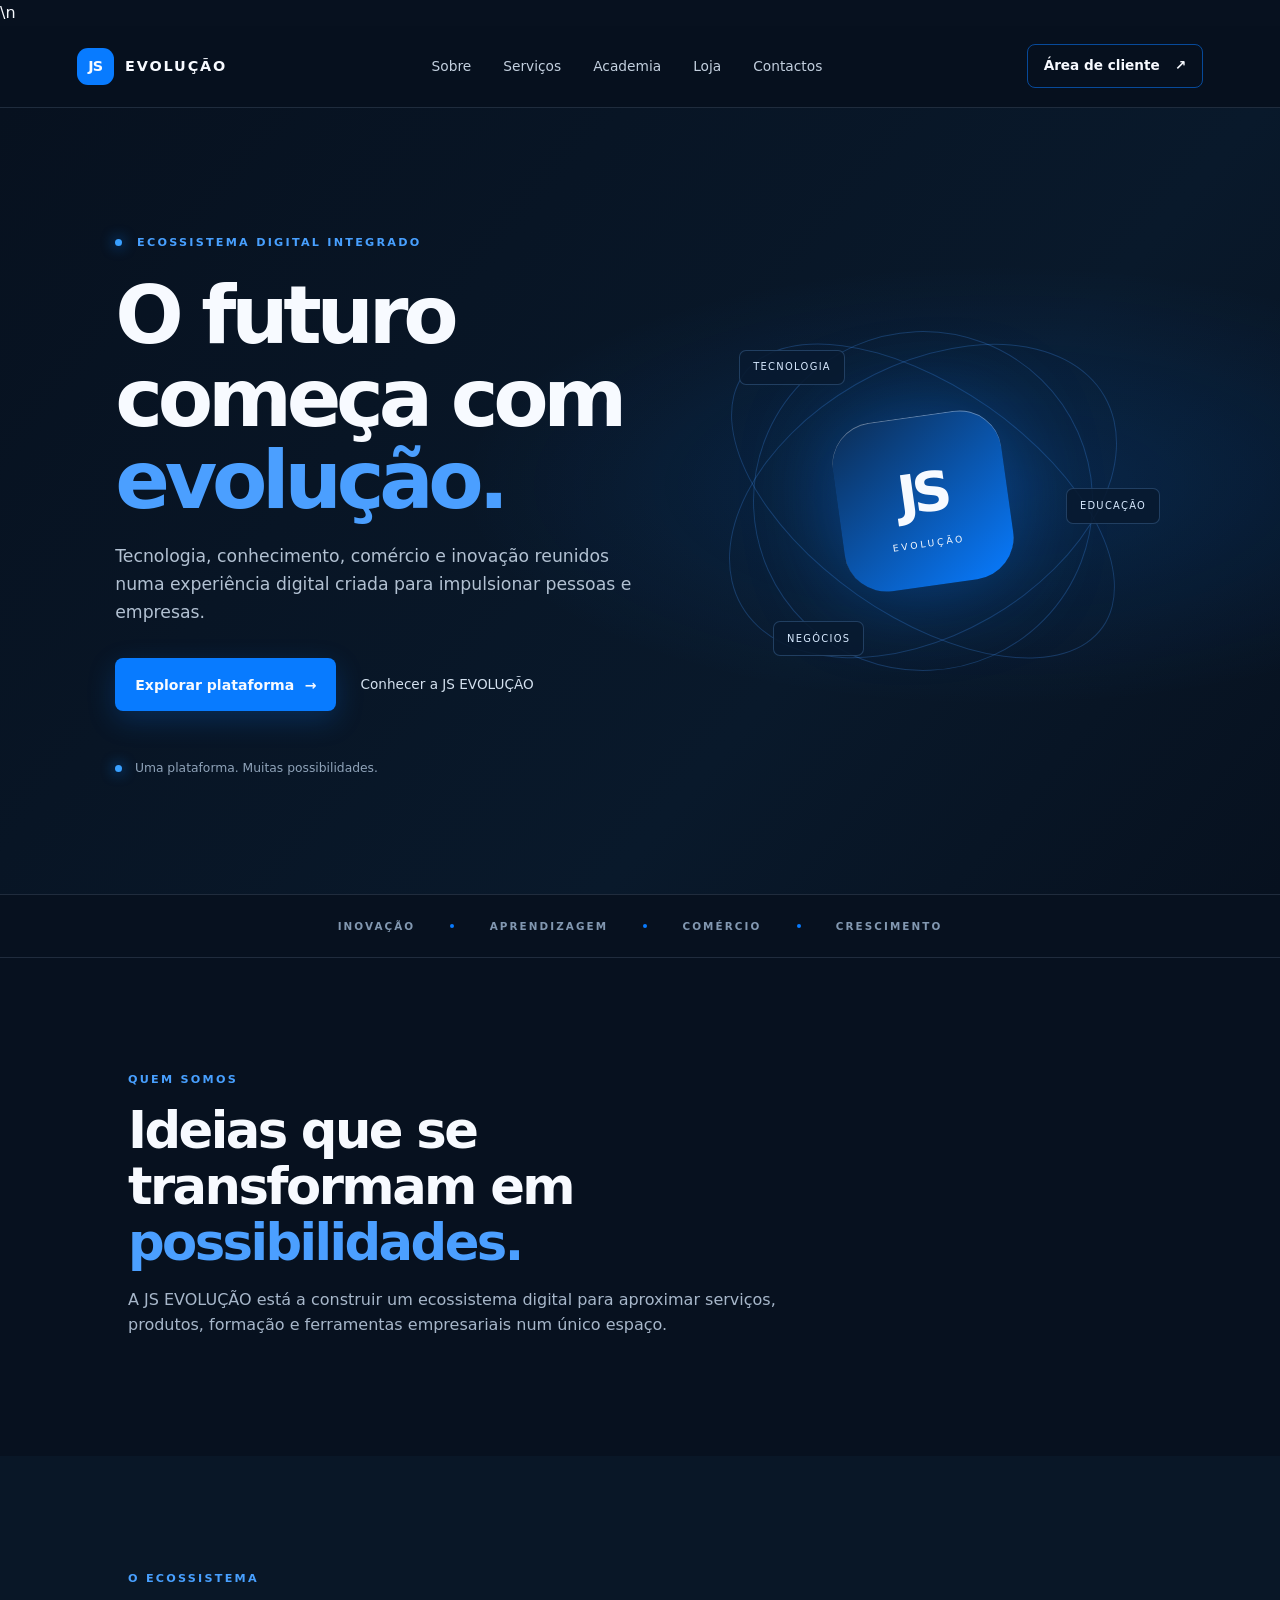
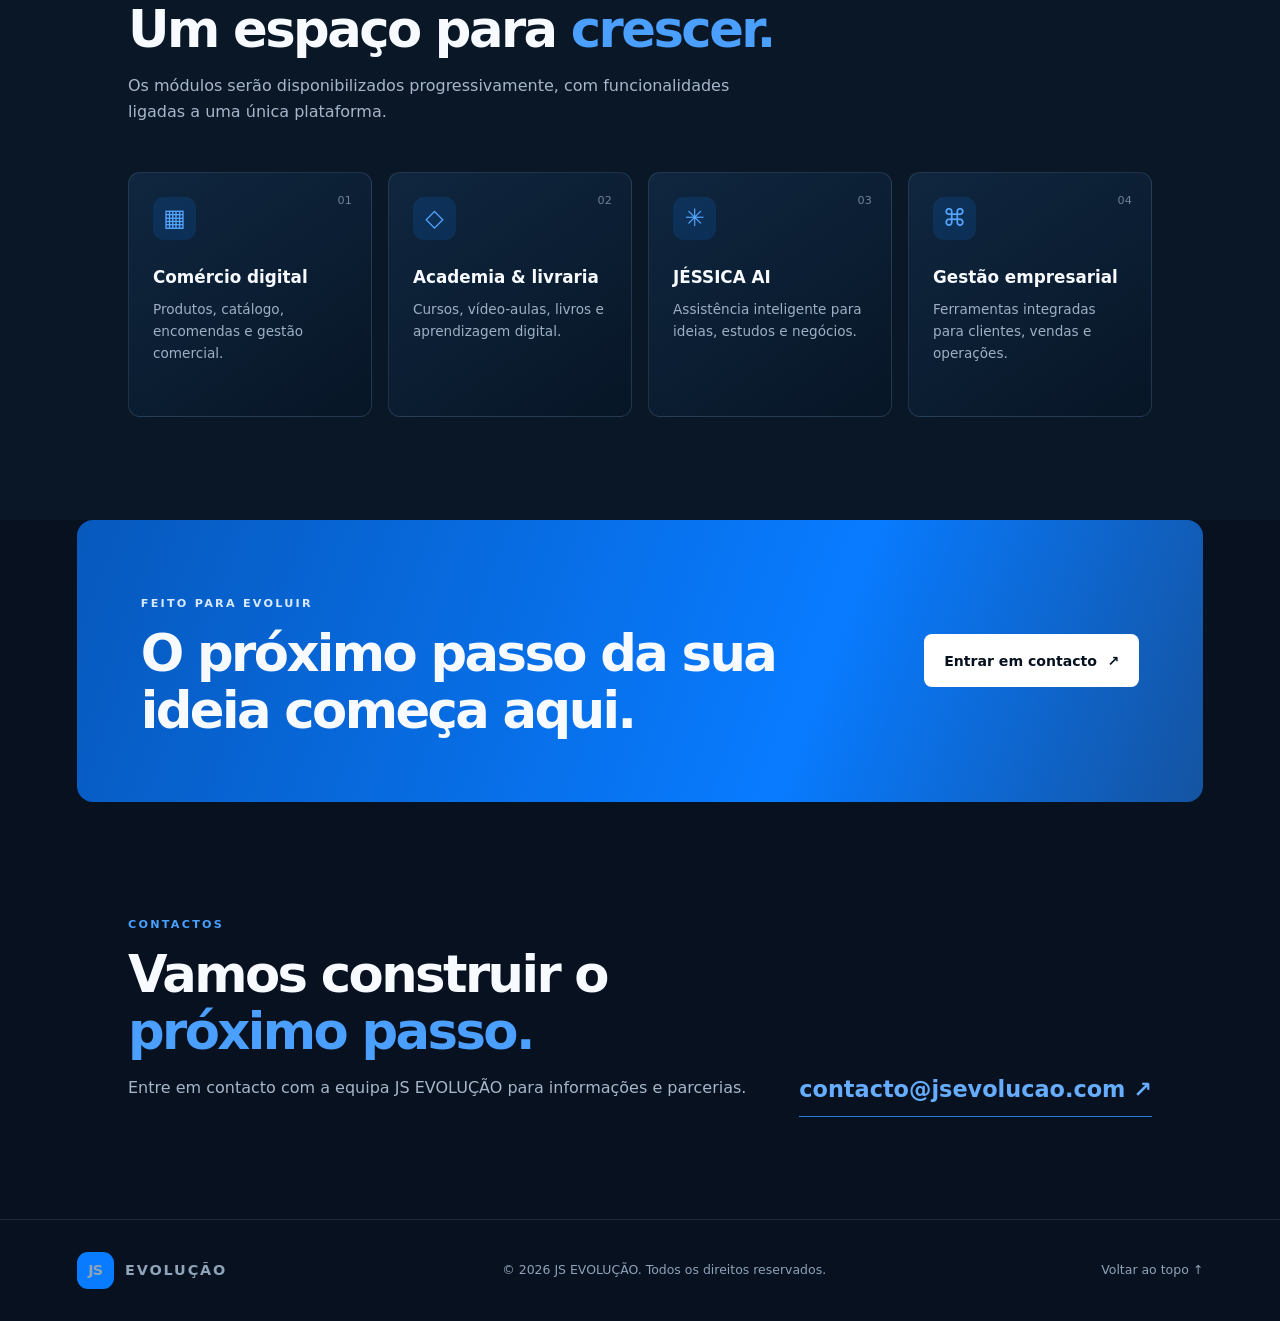
<file: index.html>
<!doctype html>
<html lang="pt">
<head>
  <meta charset="utf-8">
  <meta name="viewport" content="width=device-width, initial-scale=1">
  <meta name="theme-color" content="#07111f">
  <meta name="description" content="JS EVOLUÇÃO — tecnologia, conhecimento, comércio e inovação numa única plataforma.">
  <title>JS EVOLUÇÃO — O futuro começa com evolução</title>
  <link rel="manifest" href="/manifest.webmanifest">\n  <link rel="icon" href="/assets/icons/icon.svg" type="image/svg+xml">
  <link rel="stylesheet" href="/assets/css/app.css">
  <script src="/assets/js/app.js" defer></script>
</head>
<body>
  <a class="skip-link" href="#conteudo">Saltar para o conteúdo</a>
  <header class="site-header">
    <a class="brand" href="/" aria-label="JS EVOLUÇÃO — início"><span class="brand-mark">JS</span><span>EVOLUÇÃO</span></a>
    <button class="menu-toggle" type="button" aria-expanded="false" aria-controls="nav-principal">Menu</button>
    <nav id="nav-principal" class="main-nav" aria-label="Navegação principal">
      <a href="#sobre">Sobre</a><a href="#servicos">Serviços</a><a href="#academia">Academia</a><a href="#loja">Loja</a><a href="#contactos">Contactos</a>
    </nav>
    <a class="header-action" href="/frontend/login.html">Área de cliente <span aria-hidden="true">↗</span></a>
  </header>

  <main id="conteudo">
    <section class="hero">
      <div class="hero-copy">
        <p class="eyebrow"><span></span> ECOSSISTEMA DIGITAL INTEGRADO</p>
        <h1>O futuro começa com <em>evolução.</em></h1>
        <p class="hero-lead">Tecnologia, conhecimento, comércio e inovação reunidos numa experiência digital criada para impulsionar pessoas e empresas.</p>
        <div class="hero-actions"><a class="button button-primary" href="#servicos">Explorar plataforma <span aria-hidden="true">→</span></a><a class="text-link" href="#sobre">Conhecer a JS EVOLUÇÃO</a></div>
        <div class="hero-note"><span class="status-dot"></span> Uma plataforma. Muitas possibilidades.</div>
      </div>
      <div class="hero-art" aria-label="Elemento gráfico abstrato tecnológico">
        <div class="orbit orbit-one"></div><div class="orbit orbit-two"></div><div class="orbit orbit-three"></div>
        <div class="core"><span>JS</span><small>EVOLUÇÃO</small></div>
        <span class="float-tag tag-one">TECNOLOGIA</span><span class="float-tag tag-two">EDUCAÇÃO</span><span class="float-tag tag-three">NEGÓCIOS</span>
      </div>
    </section>

    <section class="trust-strip" aria-label="Áreas da plataforma"><span>INOVAÇÃO</span><i></i><span>APRENDIZAGEM</span><i></i><span>COMÉRCIO</span><i></i><span>CRESCIMENTO</span></section>

    <section class="section" id="sobre">
      <div class="section-heading"><p class="eyebrow">QUEM SOMOS</p><h2>Ideias que se transformam em <em>possibilidades.</em></h2></div>
      <p class="section-intro">A JS EVOLUÇÃO está a construir um ecossistema digital para aproximar serviços, produtos, formação e ferramentas empresariais num único espaço.</p>
    </section>

    <section class="section services-section" id="servicos">
      <div class="section-heading"><p class="eyebrow">O ECOSSISTEMA</p><h2>Um espaço para <em>crescer.</em></h2><p class="muted">Os módulos serão disponibilizados progressivamente, com funcionalidades ligadas a uma única plataforma.</p></div>
      <div class="service-grid">
        <article class="service-card"><span class="card-number">01</span><div class="card-icon">▦</div><h3>Comércio digital</h3><p>Produtos, catálogo, encomendas e gestão comercial.</p></article>
        <article class="service-card" id="academia"><span class="card-number">02</span><div class="card-icon">◇</div><h3>Academia & livraria</h3><p>Cursos, vídeo-aulas, livros e aprendizagem digital.</p></article>
        <article class="service-card"><span class="card-number">03</span><div class="card-icon">✳</div><h3>JÉSSICA AI</h3><p>Assistência inteligente para ideias, estudos e negócios.</p></article>
        <article class="service-card"><span class="card-number">04</span><div class="card-icon">⌘</div><h3>Gestão empresarial</h3><p>Ferramentas integradas para clientes, vendas e operações.</p></article>
      </div>
    </section>

    <section class="feature-band" id="loja"><div><p class="eyebrow">FEITO PARA EVOLUIR</p><h2>O próximo passo da sua ideia começa aqui.</h2></div><a class="button button-light" href="#contactos">Entrar em contacto <span aria-hidden="true">↗</span></a></section>

    <section class="section contact-section" id="contactos"><div class="section-heading"><p class="eyebrow">CONTACTOS</p><h2>Vamos construir o <em>próximo passo.</em></h2><p class="muted">Entre em contacto com a equipa JS EVOLUÇÃO para informações e parcerias.</p></div><a class="contact-link" href="mailto:contacto@jsevolucao.com">contacto@jsevolucao.com <span aria-hidden="true">↗</span></a></section>
  </main>

  <footer class="site-footer"><a class="brand" href="/"><span class="brand-mark">JS</span><span>EVOLUÇÃO</span></a><p>© <span id="year"></span> JS EVOLUÇÃO. Todos os direitos reservados.</p><a href="#conteudo">Voltar ao topo ↑</a></footer>
</body>
</html>
</file>
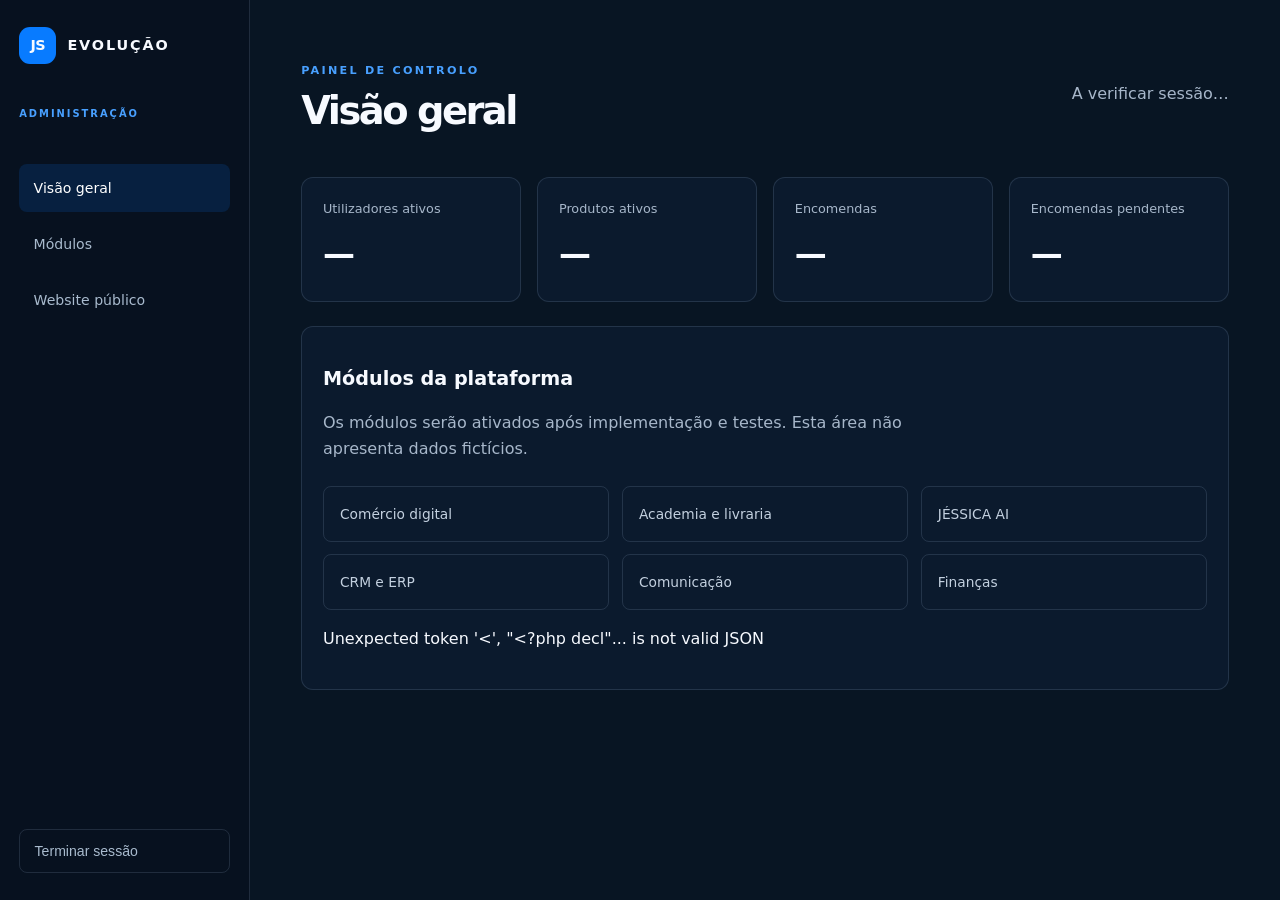
<file: frontend/admin/index.html>
<!doctype html>
<html lang="pt"><head><meta charset="utf-8"><meta name="viewport" content="width=device-width,initial-scale=1"><meta name="theme-color" content="#07111f"><title>Painel — JS EVOLUÇÃO</title><link rel="stylesheet" href="/assets/css/app.css"><script src="/assets/js/admin.js" defer></script></head>
<body class="admin-page"><aside class="admin-sidebar"><a class="brand" href="/"><span class="brand-mark">JS</span><span>EVOLUÇÃO</span></a><p class="eyebrow">ADMINISTRAÇÃO</p><nav><a class="active" href="/frontend/admin/">Visão geral</a><a href="#modulos">Módulos</a><a href="/">Website público</a></nav><button id="logout-button" class="logout-button" type="button">Terminar sessão</button></aside><main class="admin-main"><header class="admin-top"><div><p class="eyebrow">PAINEL DE CONTROLO</p><h1>Visão geral</h1></div><span id="admin-user" class="muted">A verificar sessão…</span></header><section class="metric-grid" aria-label="Indicadores"><article class="metric-card"><span>Utilizadores ativos</span><strong id="metric-users">—</strong></article><article class="metric-card"><span>Produtos ativos</span><strong id="metric-products">—</strong></article><article class="metric-card"><span>Encomendas</span><strong id="metric-orders">—</strong></article><article class="metric-card"><span>Encomendas pendentes</span><strong id="metric-pending">—</strong></article></section><section class="admin-panel" id="modulos"><h2>Módulos da plataforma</h2><p class="muted">Os módulos serão ativados após implementação e testes. Esta área não apresenta dados fictícios.</p><div class="module-list"><span>Comércio digital</span><span>Academia e livraria</span><span>JÉSSICA AI</span><span>CRM e ERP</span><span>Comunicação</span><span>Finanças</span></div><p id="admin-message" role="status" aria-live="polite"></p></section></main></body></html>
</file>
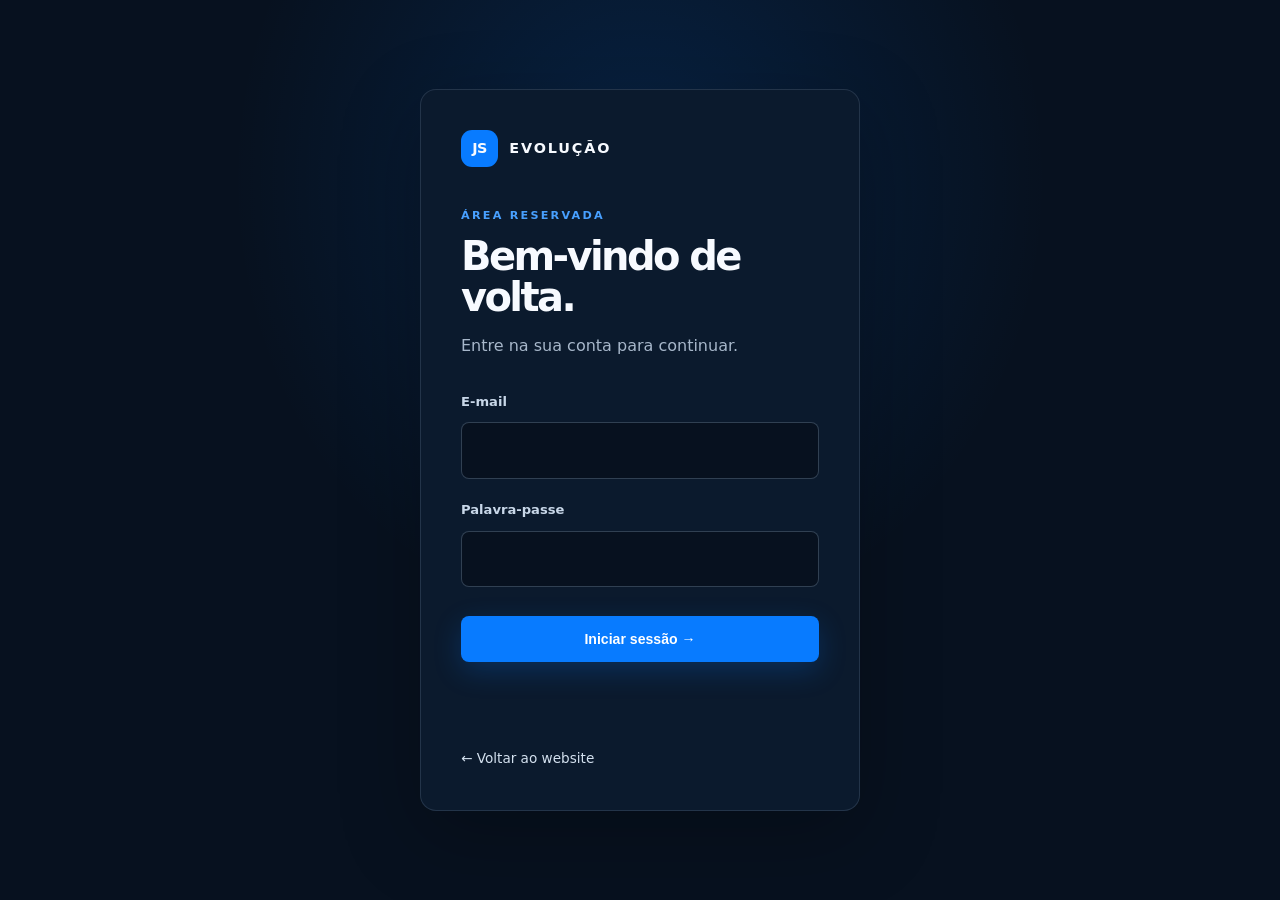
<file: frontend/login.html>
<!doctype html>
<html lang="pt"><head><meta charset="utf-8"><meta name="viewport" content="width=device-width,initial-scale=1"><meta name="theme-color" content="#07111f"><title>Acesso — JS EVOLUÇÃO</title><link rel="stylesheet" href="/assets/css/app.css"><script src="/assets/js/auth.js" defer></script></head>
<body class="auth-page"><main class="auth-card"><a class="brand" href="/"><span class="brand-mark">JS</span><span>EVOLUÇÃO</span></a><p class="eyebrow">ÁREA RESERVADA</p><h1>Bem-vindo de volta.</h1><p class="muted">Entre na sua conta para continuar.</p><form id="login-form"><label for="email">E-mail</label><input id="email" name="email" type="email" autocomplete="username" required maxlength="190"><label for="password">Palavra-passe</label><input id="password" name="password" type="password" autocomplete="current-password" required><button class="button button-primary" type="submit">Iniciar sessão →</button><p id="auth-message" role="status" aria-live="polite"></p></form><a class="text-link" href="/">← Voltar ao website</a></main></body></html>
</file>
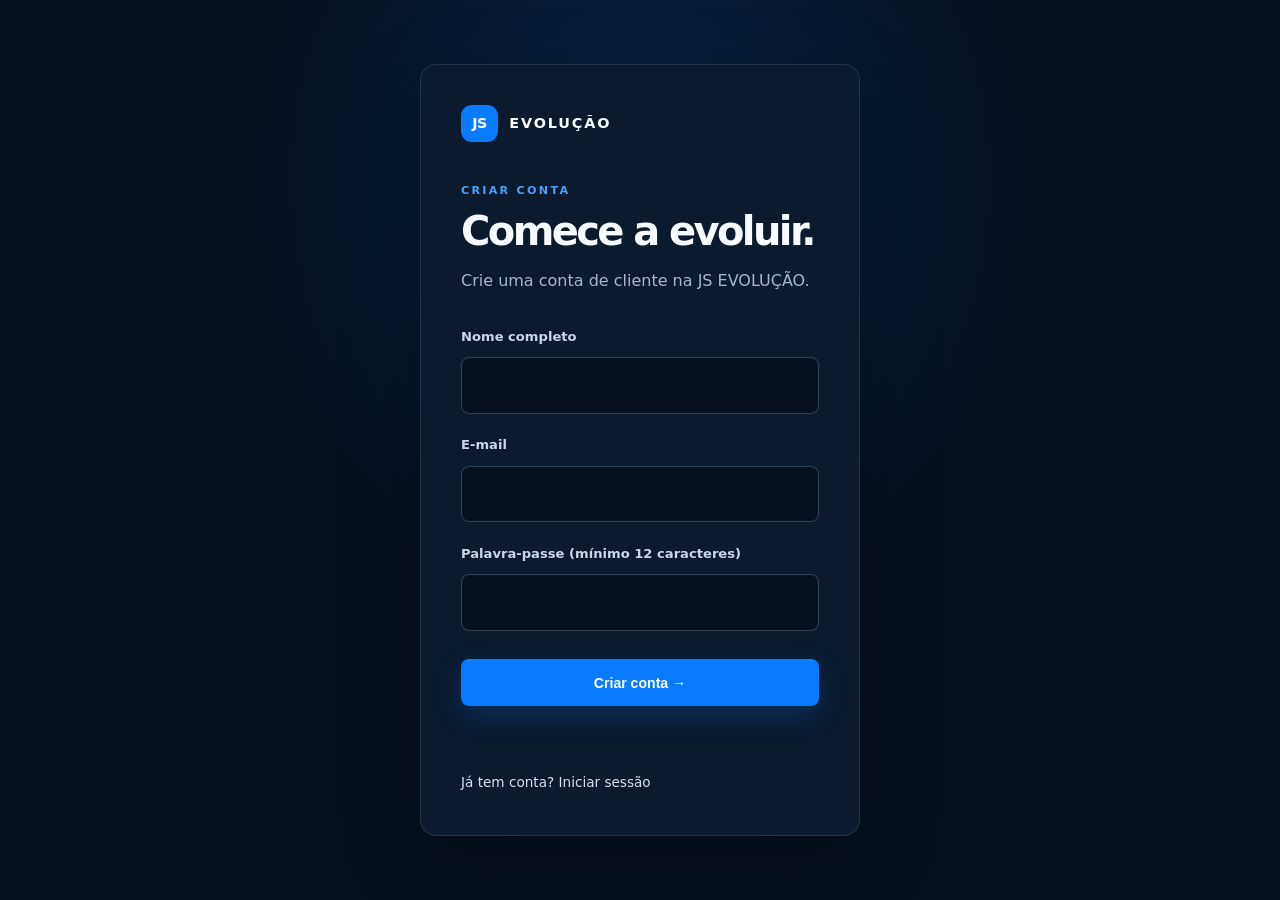
<file: frontend/register.html>
<!doctype html>
<html lang="pt"><head><meta charset="utf-8"><meta name="viewport" content="width=device-width,initial-scale=1"><meta name="theme-color" content="#07111f"><title>Criar conta — JS EVOLUÇÃO</title><link rel="stylesheet" href="/assets/css/app.css"><script src="/assets/js/register.js" defer></script></head>
<body class="auth-page"><main class="auth-card"><a class="brand" href="/"><span class="brand-mark">JS</span><span>EVOLUÇÃO</span></a><p class="eyebrow">CRIAR CONTA</p><h1>Comece a evoluir.</h1><p class="muted">Crie uma conta de cliente na JS EVOLUÇÃO.</p><form id="register-form"><label for="full_name">Nome completo</label><input id="full_name" name="full_name" autocomplete="name" required maxlength="160"><label for="email">E-mail</label><input id="email" name="email" type="email" autocomplete="email" required maxlength="190"><label for="password">Palavra-passe (mínimo 12 caracteres)</label><input id="password" name="password" type="password" autocomplete="new-password" minlength="12" required><button class="button button-primary" type="submit">Criar conta →</button><p id="register-message" role="status" aria-live="polite"></p></form><a class="text-link" href="/frontend/login.html">Já tem conta? Iniciar sessão</a></main></body></html>
</file>
<file: assets/css/app.css>
:root{color-scheme:dark;--navy:#07111f;--navy-2:#0b1a2d;--blue:#087bff;--blue-light:#48a0ff;--white:#f7faff;--muted:#a7b7ca;--line:rgba(172,202,235,.15);font-family:Inter,ui-sans-serif,system-ui,-apple-system,BlinkMacSystemFont,"Segoe UI",sans-serif}*{box-sizing:border-box}html{scroll-behavior:smooth}body{margin:0;background:var(--navy);color:var(--white);line-height:1.6}a{color:inherit;text-decoration:none}.skip-link{position:absolute;left:-9999px;top:1rem;background:#fff;color:#07111f;padding:.7rem 1rem;z-index:20}.skip-link:focus{left:1rem}.site-header{height:82px;padding:0 clamp(1.25rem,6vw,6rem);display:flex;align-items:center;justify-content:space-between;border-bottom:1px solid var(--line);background:rgba(7,17,31,.92);position:sticky;top:0;z-index:10;backdrop-filter:blur(16px)}.brand{display:flex;align-items:center;gap:.7rem;font-size:.9rem;font-weight:850;letter-spacing:.13em}.brand-mark{display:grid;place-items:center;width:37px;height:37px;border-radius:11px;background:var(--blue);font-size:.9rem;letter-spacing:-.05em}.main-nav{display:flex;gap:clamp(1rem,2.5vw,2.5rem);font-size:.86rem;color:#c3d0df}.main-nav a:hover,.site-footer a:hover,.text-link:hover{color:var(--blue-light)}.header-action{font-size:.85rem;font-weight:700;border:1px solid rgba(8,123,255,.55);border-radius:8px;padding:.65rem 1rem}.header-action span,.button span{margin-left:.65rem}.menu-toggle{display:none;background:none;border:1px solid var(--line);color:white;border-radius:8px;padding:.55rem .8rem}.hero{min-height:650px;padding:clamp(4rem,9vw,8rem) clamp(1.25rem,9vw,9rem);display:grid;grid-template-columns:1.05fr .95fr;align-items:center;gap:2rem;background:radial-gradient(ellipse at 78% 48%,rgba(8,123,255,.16),transparent 38%),linear-gradient(130deg,#07111f,#09192b 65%,#07111f)}.hero-copy{max-width:650px}.eyebrow{font-size:.7rem;font-weight:800;letter-spacing:.2em;color:var(--blue-light)}.eyebrow span,.status-dot{display:inline-block;width:7px;height:7px;border-radius:50%;background:#39a0ff;margin-right:.55rem;box-shadow:0 0 14px #087bff}h1{font-size:clamp(3rem,6.3vw,5.8rem);line-height:1.02;letter-spacing:-.065em;margin:1.4rem 0}h1 em,h2 em{font-style:normal;color:#4b9fff}.hero-lead{max-width:550px;color:#b2c1d2;font-size:1.08rem}.hero-actions{display:flex;align-items:center;gap:1.5rem;flex-wrap:wrap;margin-top:2rem}.button{display:inline-flex;align-items:center;justify-content:center;padding:.95rem 1.25rem;border-radius:8px;font-weight:750;font-size:.88rem;transition:transform .2s,background .2s}.button:hover{transform:translateY(-2px)}.button-primary{background:var(--blue);box-shadow:0 9px 28px rgba(8,123,255,.22)}.button-primary:hover{background:#2690ff}.text-link{font-size:.85rem;color:#d4e1ef}.hero-note{margin-top:3rem;color:#8fa3b9;font-size:.77rem}.hero-art{height:420px;position:relative;display:grid;place-items:center}.orbit{position:absolute;border:1px solid rgba(69,151,255,.25);border-radius:50%;transform:rotate(-24deg)}.orbit-one{width:340px;height:340px}.orbit-two{width:440px;height:230px;transform:rotate(35deg)}.orbit-three{width:270px;height:420px;transform:rotate(60deg)}.core{width:170px;height:170px;border-radius:42px;background:linear-gradient(145deg,#0c2d55,#087bff);box-shadow:0 0 90px rgba(8,123,255,.4),inset 0 1px 0 rgba(255,255,255,.35);display:flex;flex-direction:column;align-items:center;justify-content:center;transform:rotate(-8deg)}.core span{font-size:3.4rem;font-weight:900;letter-spacing:-.1em}.core small{font-size:.58rem;letter-spacing:.3em}.float-tag{position:absolute;padding:.55rem .8rem;border:1px solid rgba(113,174,245,.25);border-radius:7px;background:rgba(8,26,48,.9);font-size:.62rem;letter-spacing:.13em;color:#d8eaff}.tag-one{top:14%;left:12%}.tag-two{right:1%;top:47%}.tag-three{bottom:13%;left:19%}.trust-strip{display:flex;justify-content:center;align-items:center;gap:2.2rem;padding:1.4rem;border-top:1px solid var(--line);border-bottom:1px solid var(--line);color:#8298b1;font-size:.65rem;font-weight:800;letter-spacing:.2em;flex-wrap:wrap}.trust-strip i{width:4px;height:4px;background:var(--blue);border-radius:50%}.section{padding:clamp(4rem,8vw,7rem) clamp(1.25rem,10vw,10rem)}.section-heading{max-width:700px}.section-heading h2,.feature-band h2{font-size:clamp(2.2rem,4vw,3.8rem);line-height:1.1;letter-spacing:-.05em;margin:.8rem 0 1rem}.section-intro,.muted{color:var(--muted);max-width:650px}.services-section{background:#091727}.service-grid{display:grid;grid-template-columns:repeat(4,1fr);gap:1rem;margin-top:3rem}.service-card{position:relative;min-height:245px;padding:1.5rem;border:1px solid var(--line);border-radius:12px;background:linear-gradient(145deg,rgba(18,43,70,.8),rgba(8,22,39,.8));transition:border-color .2s,transform .2s}.service-card:hover{border-color:rgba(8,123,255,.7);transform:translateY(-4px)}.card-number{position:absolute;right:1.2rem;top:1.2rem;color:#6d8299;font-size:.7rem}.card-icon{width:43px;height:43px;border-radius:11px;background:rgba(8,123,255,.15);color:#55a5ff;display:grid;place-items:center;font-size:1.5rem}.service-card h3{font-size:1.05rem;margin:1.5rem 0 .5rem}.service-card p{font-size:.85rem;color:#9eb0c4;margin:0}.feature-band{margin:0 clamp(1.25rem,6vw,6rem);padding:clamp(2rem,5vw,4rem);border-radius:16px;background:linear-gradient(110deg,#0759bd,#087bff 65%,#1453a1);display:flex;justify-content:space-between;align-items:center;gap:2rem}.feature-band .eyebrow{color:#d9eaff}.feature-band h2{max-width:650px;margin-bottom:0}.button-light{background:#fff;color:#07111f;white-space:nowrap}.contact-section{display:flex;align-items:end;justify-content:space-between;gap:2rem}.contact-link{font-size:clamp(1rem,2vw,1.4rem);font-weight:750;color:#66adff;border-bottom:1px solid #287ddc;padding-bottom:.5rem;white-space:nowrap}.site-footer{border-top:1px solid var(--line);padding:2rem clamp(1.25rem,6vw,6rem);display:flex;justify-content:space-between;align-items:center;gap:1.5rem;color:#8fa3b9;font-size:.78rem}.site-footer p{margin:0}@media(max-width:900px){.hero{grid-template-columns:1fr;padding-top:5rem}.hero-art{height:340px}.service-grid{grid-template-columns:repeat(2,1fr)}.main-nav{gap:1rem}}@media(max-width:680px){.site-header{height:70px}.menu-toggle{display:block}.header-action{display:none}.main-nav{display:none;position:absolute;left:0;right:0;top:69px;padding:1rem 1.25rem 1.4rem;background:#091727;border-bottom:1px solid var(--line);flex-direction:column;gap:0}.main-nav.is-open{display:flex}.main-nav a{padding:.8rem 0;border-bottom:1px solid var(--line)}.hero{padding-top:4rem;min-height:auto}.hero-art{height:290px;transform:scale(.85);margin:-1rem -2rem}.orbit-one{width:270px;height:270px}.orbit-two{width:350px;height:190px}.orbit-three{height:340px}.core{width:140px;height:140px}.core span{font-size:2.8rem}.trust-strip{gap:1rem;font-size:.55rem}.service-grid{grid-template-columns:1fr}.service-card{min-height:190px}.feature-band,.contact-section,.site-footer{align-items:flex-start;flex-direction:column}.contact-link{white-space:normal}.site-footer{gap:.8rem}}@media(prefers-reduced-motion:reduce){html{scroll-behavior:auto}*,*::before,*::after{transition:none!important;animation:none!important}}

/* Authentication and administration */
.auth-page{min-height:100vh;display:grid;place-items:center;padding:1.25rem;background:radial-gradient(ellipse at 50% 20%,rgba(8,123,255,.16),transparent 45%),var(--navy)}
.auth-card{width:min(100%,440px);padding:clamp(1.5rem,5vw,2.5rem);border:1px solid var(--line);border-radius:16px;background:#0b1a2d;box-shadow:0 24px 80px rgba(0,0,0,.25)}
.auth-card>.brand{margin-bottom:2.5rem}.auth-card h1{font-size:2.5rem;margin:.6rem 0}.auth-card form{display:grid;gap:.65rem;margin:2rem 0 1.3rem}.auth-card label{font-size:.82rem;font-weight:700;color:#c8d7e8}.auth-card input{width:100%;padding:.9rem 1rem;border:1px solid rgba(172,202,235,.25);border-radius:8px;background:#07111f;color:#fff;font:inherit;margin-bottom:.65rem}.auth-card input:focus{outline:2px solid var(--blue);outline-offset:2px}.auth-card button{border:0;cursor:pointer;margin-top:.5rem}.auth-card #auth-message{min-height:1.5rem;color:#ffbd83;font-size:.85rem}.admin-page{min-height:100vh;display:grid;grid-template-columns:250px 1fr;background:#081523}.admin-sidebar{position:sticky;top:0;height:100vh;padding:1.7rem 1.2rem;border-right:1px solid var(--line);background:#07111f;display:flex;flex-direction:column;gap:2rem}.admin-sidebar .eyebrow{font-size:.62rem}.admin-sidebar nav{display:grid;gap:.5rem}.admin-sidebar nav a,.logout-button{padding:.8rem .9rem;border-radius:8px;color:#a9bbce;font-size:.88rem}.admin-sidebar nav a.active,.admin-sidebar nav a:hover{background:rgba(8,123,255,.15);color:#fff}.logout-button{margin-top:auto;border:1px solid var(--line);background:transparent;text-align:left;cursor:pointer}.admin-main{padding:clamp(1.5rem,4vw,3.5rem);min-width:0}.admin-top{display:flex;justify-content:space-between;align-items:center;gap:1rem;margin-bottom:2.5rem}.admin-top h1{font-size:2.4rem;margin:.4rem 0}.metric-grid{display:grid;grid-template-columns:repeat(4,minmax(0,1fr));gap:1rem}.metric-card,.admin-panel{border:1px solid var(--line);border-radius:12px;background:#0b1a2d;padding:1.3rem}.metric-card span{display:block;color:#a7b7ca;font-size:.8rem}.metric-card strong{display:block;font-size:2rem;margin-top:.6rem}.admin-panel{margin-top:1.5rem}.admin-panel h2{font-size:1.2rem}.module-list{display:grid;grid-template-columns:repeat(3,minmax(0,1fr));gap:.8rem;margin-top:1.5rem}.module-list span{padding:1rem;border:1px solid var(--line);border-radius:8px;color:#c3d0df;font-size:.86rem}@media(max-width:850px){.admin-page{grid-template-columns:1fr}.admin-sidebar{position:relative;height:auto;padding:1rem;gap:1rem}.admin-sidebar nav{grid-template-columns:repeat(3,1fr)}.admin-sidebar nav a{text-align:center}.logout-button{margin-top:0}.metric-grid{grid-template-columns:repeat(2,minmax(0,1fr))}}@media(max-width:520px){.admin-top{align-items:flex-start;flex-direction:column}.module-list{grid-template-columns:1fr}.metric-card strong{font-size:1.6rem}}
</file>
